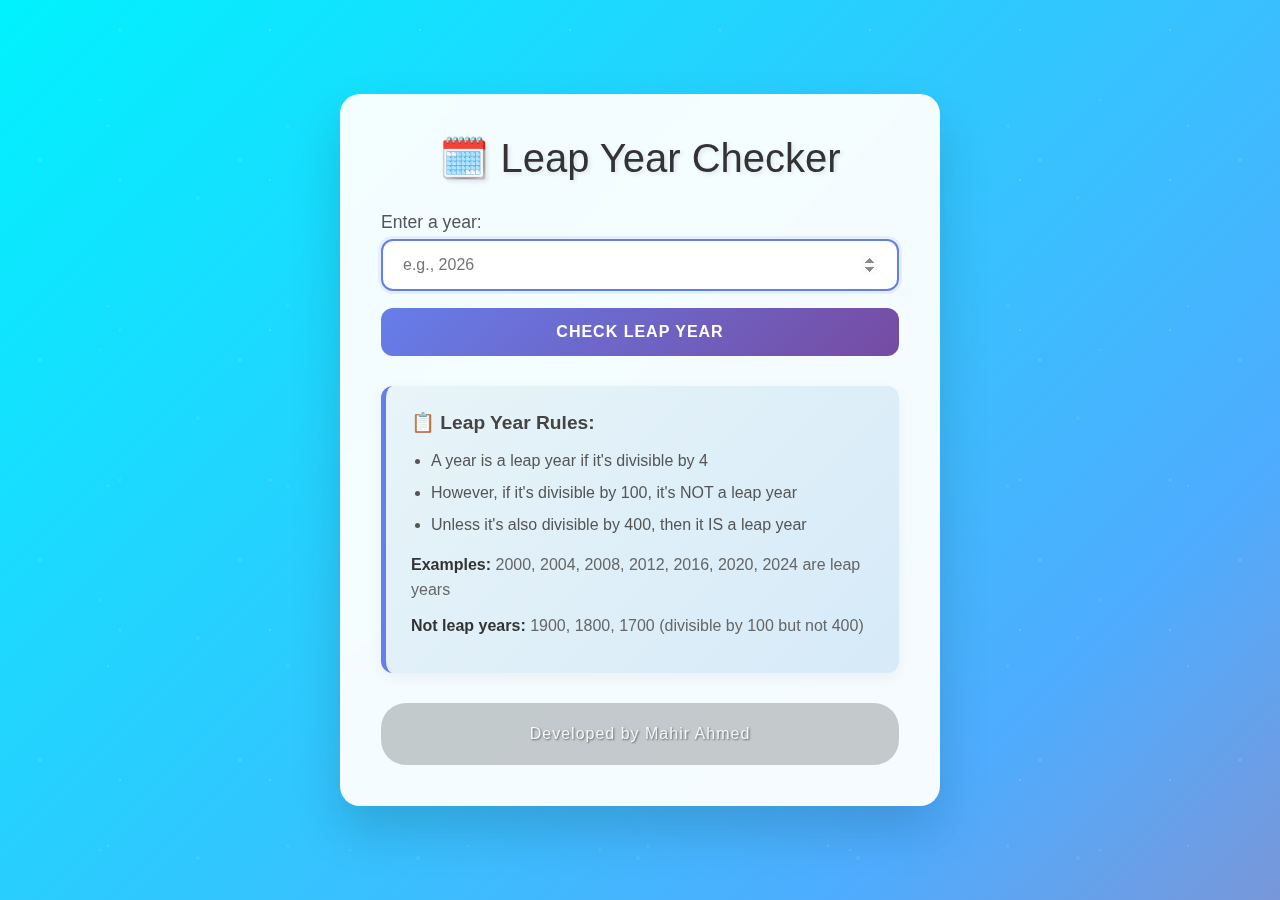
<file: Project-01/Leap-Year-Calculator/index.html>
<!DOCTYPE html>
<html lang="en">

<head>
    <meta charset="UTF-8">
    <meta name="viewport" content="width=device-width, initial-scale=1.0">
    <title>Leap Year Checker</title>
    <link rel="stylesheet" href="style.css">
</head>

<body>
    <div class="container">
        <h1>🗓️ Leap Year Checker</h1>

        <div class="input-section">
            <label for="yearInput">Enter a year:</label>
            <input type="number" id="yearInput" placeholder="e.g., 2024" min="1">
            <button onclick="checkLeapYear()">Check Leap Year</button>
        </div>

        <div id="result"></div>

        <div class="info">
            <h3>📋 Leap Year Rules:</h3>
            <ul>
                <li>A year is a leap year if it's divisible by 4</li>
                <li>However, if it's divisible by 100, it's NOT a leap year</li>
                <li>Unless it's also divisible by 400, then it IS a leap year</li>
            </ul>
            <p><strong>Examples:</strong> 2000, 2004, 2008, 2012, 2016, 2020, 2024 are leap years</p>
            <p><strong>Not leap years:</strong> 1900, 1800, 1700 (divisible by 100 but not 400)</p>
        </div>
        <footer class="footer">
            <p>Developed by Mahir Ahmed</p>
        </footer>

    </div>

    <script src="script.js"></script>
</body>

</html>
</file>
<file: Project-01/Leap-Year-Calculator/style.css>
/* Reset and Base Styles */
* {
    margin: 0;
    padding: 0;
    box-sizing: border-box;
}

body {
    font-family: 'Segoe UI', Tahoma, Geneva, Verdana, sans-serif;
    background: linear-gradient(-45deg, #667eea, #764ba2, #f093fb, #f5576c, #4facfe, #00f2fe);
    background-size: 400% 400%;
    animation: gradientShift 8s ease infinite;
    min-height: 100vh;
    padding: 20px;
    display: flex;
    flex-direction: column;
    align-items: center;
    justify-content: center;
    position: relative;
    overflow-x: hidden;
}

/* Animated Background Gradient */
@keyframes gradientShift {
    0% {
        background-position: 0% 50%;
    }
    50% {
        background-position: 100% 50%;
    }
    100% {
        background-position: 0% 50%;
    }
}

/* Floating Particles Animation */
body::before {
    content: '';
    position: fixed;
    top: 0;
    left: 0;
    width: 100%;
    height: 100%;
    background-image: 
        radial-gradient(circle at 20% 80%, rgba(255, 255, 255, 0.1) 2px, transparent 2px),
        radial-gradient(circle at 80% 20%, rgba(255, 255, 255, 0.15) 1px, transparent 1px),
        radial-gradient(circle at 40% 40%, rgba(255, 255, 255, 0.1) 1.5px, transparent 1.5px),
        radial-gradient(circle at 60% 70%, rgba(255, 255, 255, 0.12) 1px, transparent 1px),
        radial-gradient(circle at 90% 90%, rgba(255, 255, 255, 0.08) 2px, transparent 2px);
    background-size: 200px 200px, 150px 150px, 250px 250px, 180px 180px, 220px 220px;
    animation: floatParticles 20s linear infinite;
    pointer-events: none;
    z-index: -1;
}

@keyframes floatParticles {
    0% {
        transform: translateY(0px) rotate(0deg);
    }
    100% {
        transform: translateY(-100px) rotate(360deg);
    }
}

/* Container */
.container {
    background: rgba(255, 255, 255, 0.95);
    backdrop-filter: blur(15px);
    max-width: 600px;
    width: 100%;
    padding: 40px;
    border-radius: 20px;
    box-shadow: 0 25px 50px rgba(0, 0, 0, 0.15);
    animation: slideUp 0.8s ease-out, containerFloat 6s ease-in-out infinite;
    position: relative;
    border: 1px solid rgba(255, 255, 255, 0.2);
}

@keyframes containerFloat {
    0%, 100% {
        transform: translateY(0px);
    }
    50% {
        transform: translateY(-5px);
    }
}

@keyframes slideUp {
    from {
        opacity: 0;
        transform: translateY(30px);
    }
    to {
        opacity: 1;
        transform: translateY(0);
    }
}

/* Typography */
h1 {
    color: #333;
    text-align: center;
    margin-bottom: 30px;
    font-size: 2.5rem;
    font-weight: 300;
    text-shadow: 2px 2px 4px rgba(0, 0, 0, 0.1);
    animation: titleGlow 3s ease-in-out infinite alternate;
}

@keyframes titleGlow {
    0% {
        text-shadow: 2px 2px 4px rgba(0, 0, 0, 0.1);
    }
    100% {
        text-shadow: 2px 2px 8px rgba(102, 126, 234, 0.3), 0 0 20px rgba(102, 126, 234, 0.1);
    }
}

h3 {
    color: #444;
    margin-bottom: 15px;
    font-size: 1.2rem;
}

/* Input Section */
.input-section {
    margin-bottom: 30px;
}

label {
    display: block;
    margin-bottom: 8px;
    color: #555;
    font-weight: 500;
    font-size: 1.1rem;
}

input {
    width: 100%;
    padding: 15px 20px;
    font-size: 16px;
    border: 2px solid #e1e5e9;
    border-radius: 12px;
    transition: all 0.3s ease;
    background: #f8f9fa;
}

input:focus {
    outline: none;
    border-color: #667eea;
    background: white;
    box-shadow: 0 0 0 3px rgba(102, 126, 234, 0.1);
    transform: translateY(-2px);
}

button {
    width: 100%;
    padding: 15px;
    font-size: 16px;
    font-weight: 600;
    background: linear-gradient(135deg, #667eea 0%, #764ba2 100%);
    color: white;
    border: none;
    border-radius: 12px;
    cursor: pointer;
    margin-top: 15px;
    transition: all 0.3s ease;
    text-transform: uppercase;
    letter-spacing: 1px;
}

button:hover {
    transform: translateY(-3px);
    box-shadow: 0 10px 25px rgba(102, 126, 234, 0.3);
}

button:active {
    transform: translateY(-1px);
}

/* Result Section */
.result {
    margin-top: 25px;
    padding: 20px;
    border-radius: 12px;
    font-size: 18px;
    font-weight: 600;
    text-align: center;
    animation: fadeIn 0.5s ease-out;
    line-height: 1.4;
}

@keyframes fadeIn {
    from {
        opacity: 0;
        transform: scale(0.95);
    }
    to {
        opacity: 1;
        transform: scale(1);
    }
}

.leap-year {
    background: linear-gradient(135deg, #d4edda 0%, #c3e6cb 100%);
    color: #155724;
    border: 2px solid #b8dacc;
    box-shadow: 0 5px 15px rgba(21, 87, 36, 0.1);
}

.not-leap-year {
    background: linear-gradient(135deg, #f8d7da 0%, #f5c6cb 100%);
    color: #721c24;
    border: 2px solid #f1b0b7;
    box-shadow: 0 5px 15px rgba(114, 28, 36, 0.1);
}

/* Info Section */
.info {
    background: linear-gradient(135deg, #e8f4f8 0%, #d6eaf8 100%);
    padding: 25px;
    border-radius: 12px;
    margin-top: 30px;
    border-left: 5px solid #667eea;
    box-shadow: 0 5px 15px rgba(0, 0, 0, 0.05);
}

.info ul {
    margin: 15px 0;
    padding-left: 20px;
}

.info li {
    margin-bottom: 8px;
    color: #555;
    line-height: 1.5;
}

.info p {
    margin: 10px 0;
    color: #666;
    line-height: 1.6;
}

.info strong {
    color: #333;
}

/* Small text in results */
small {
    font-size: 14px;
    font-weight: 400;
    opacity: 0.8;
    display: block;
    margin-top: 8px;
}

/* Footer Styles */
.footer {
    text-align: center;
    margin-top: 30px;
    padding: 20px 30px;
    color: rgba(255, 255, 255, 0.9);
    font-size: 16px;
    font-weight: 400;
    cursor: pointer;
    transition: all 0.3s ease;
    border-radius: 25px;
    background: rgba(0, 0, 0, 0.2);
    border: 2px solid transparent;
    position: relative;
}

/* Neon border effect */
.footer::before {
    content: '';
    position: absolute;
    top: -2px;
    left: -2px;
    right: -2px;
    bottom: -2px;
    background: linear-gradient(45deg, #ff006e, #8338ec, #3a86ff);
    background-size: 300% 300%;
    border-radius: 25px;
    z-index: -1;
    animation: neonFlow 3s ease-in-out infinite;
    opacity: 0;
    transition: opacity 0.3s ease;
}

@keyframes neonFlow {
    0%, 100% { background-position: 0% 50%; }
    50% { background-position: 100% 50%; }
}

.footer:hover::before {
    opacity: 1;
}

.footer:hover {
    color: white;
    background: rgba(0, 0, 0, 0.4);
    transform: translateY(-3px);
    box-shadow: 
        0 10px 30px rgba(0, 0, 0, 0.3),
        0 0 20px rgba(255, 255, 255, 0.1);
}

.footer p {
    margin: 0;
    text-shadow: 1px 1px 2px rgba(0, 0, 0, 0.5);
    letter-spacing: 1px;
    transition: all 0.3s ease;
    position: relative;
    z-index: 2;
}

.footer:hover p {
    text-shadow: 
        0 0 10px rgba(255, 255, 255, 0.8),
        1px 1px 2px rgba(0, 0, 0, 0.8);
    letter-spacing: 2px;
    transform: scale(1.05);
    font-weight: 500;
}

/* Responsive Design */
@media (max-width: 768px) {
    body {
        padding: 10px;
    }
    
    .container {
        padding: 25px;
        margin: 10px;
    }
    
    h1 {
        font-size: 2rem;
    }
    
    input, button {
        padding: 12px 15px;
    }
    
    .footer {
        margin-top: 20px;
        padding: 15px 25px;
        font-size: 14px;
    }
}

/* Loading animation for button */
.loading {
    position: relative;
    color: transparent;
}

.loading::after {
    content: "";
    position: absolute;
    width: 20px;
    height: 20px;
    top: 50%;
    left: 50%;
    margin-left: -10px;
    margin-top: -10px;
    border: 2px solid transparent;
    border-top-color: #ffffff;
    border-radius: 50%;
    animation: spin 1s ease infinite;
}

@keyframes spin {
    from { transform: rotate(0deg); }
    to { transform: rotate(360deg); }
}
</file>
